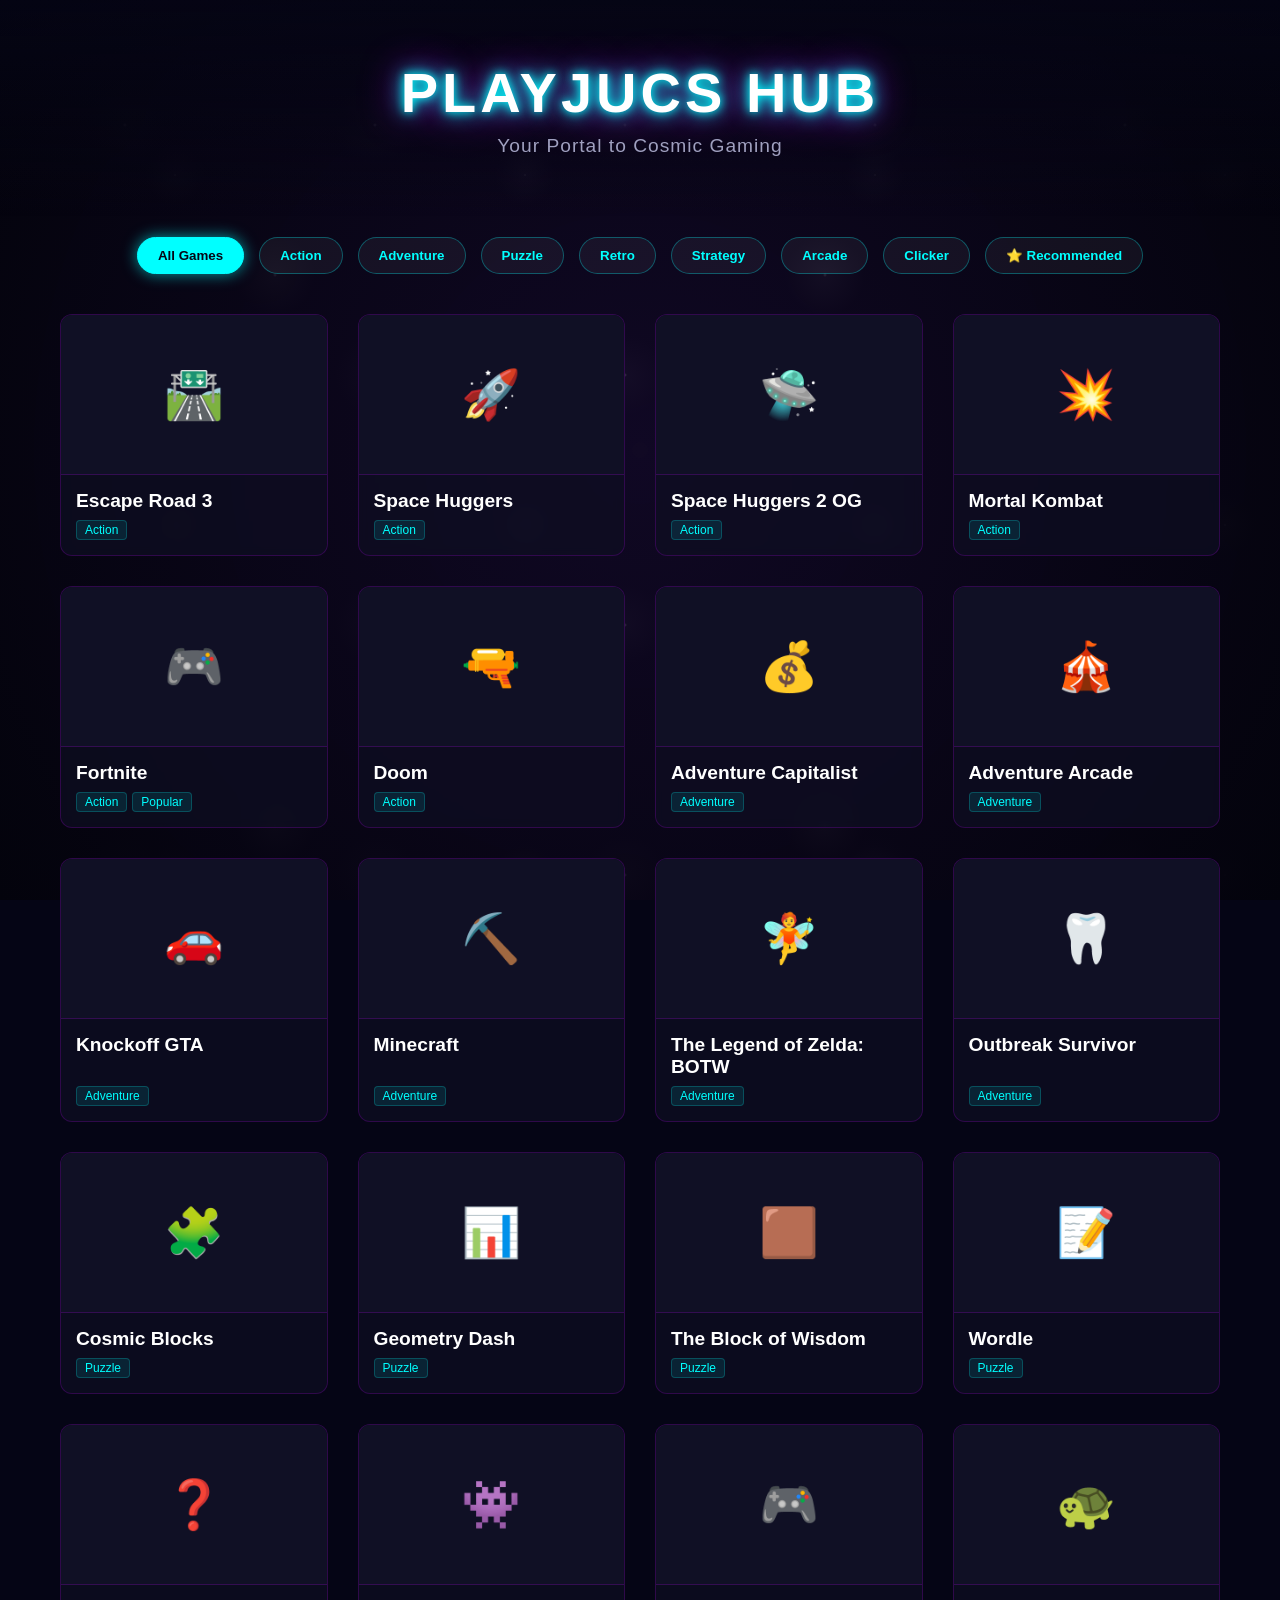
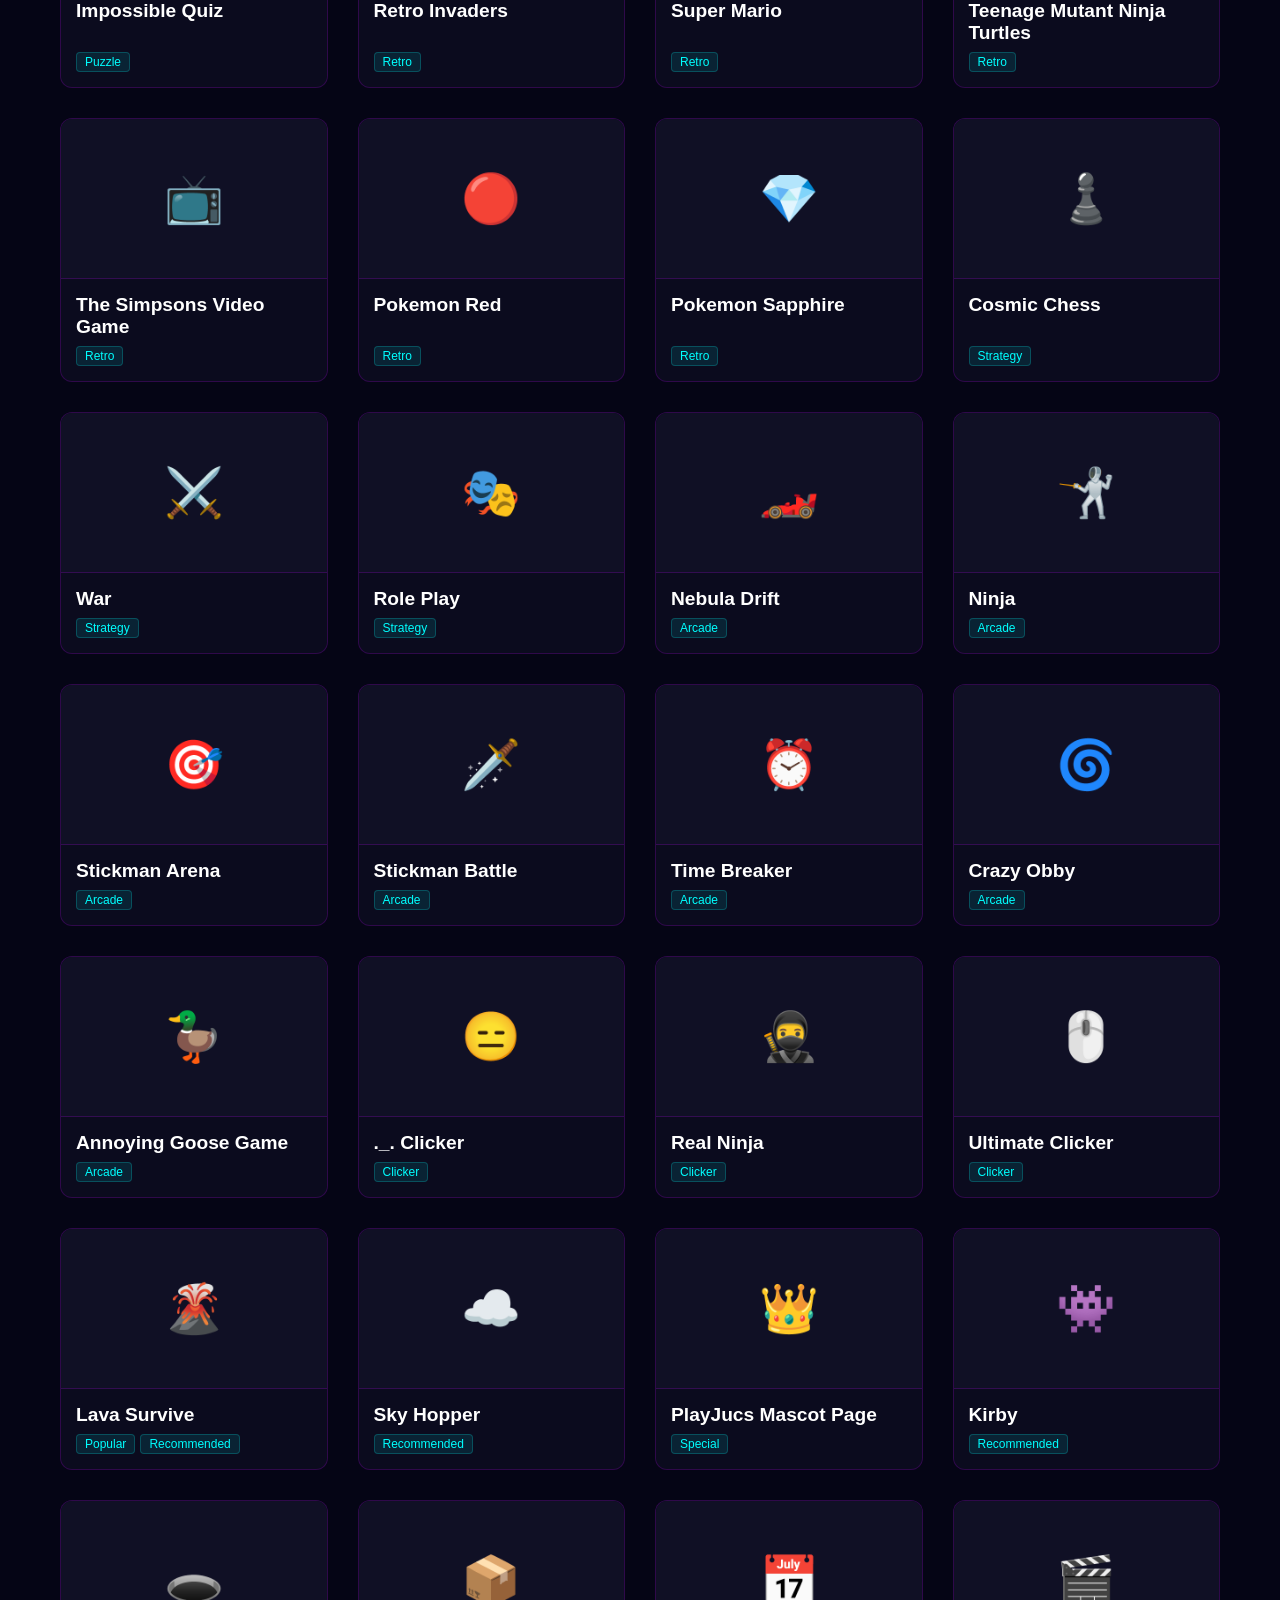
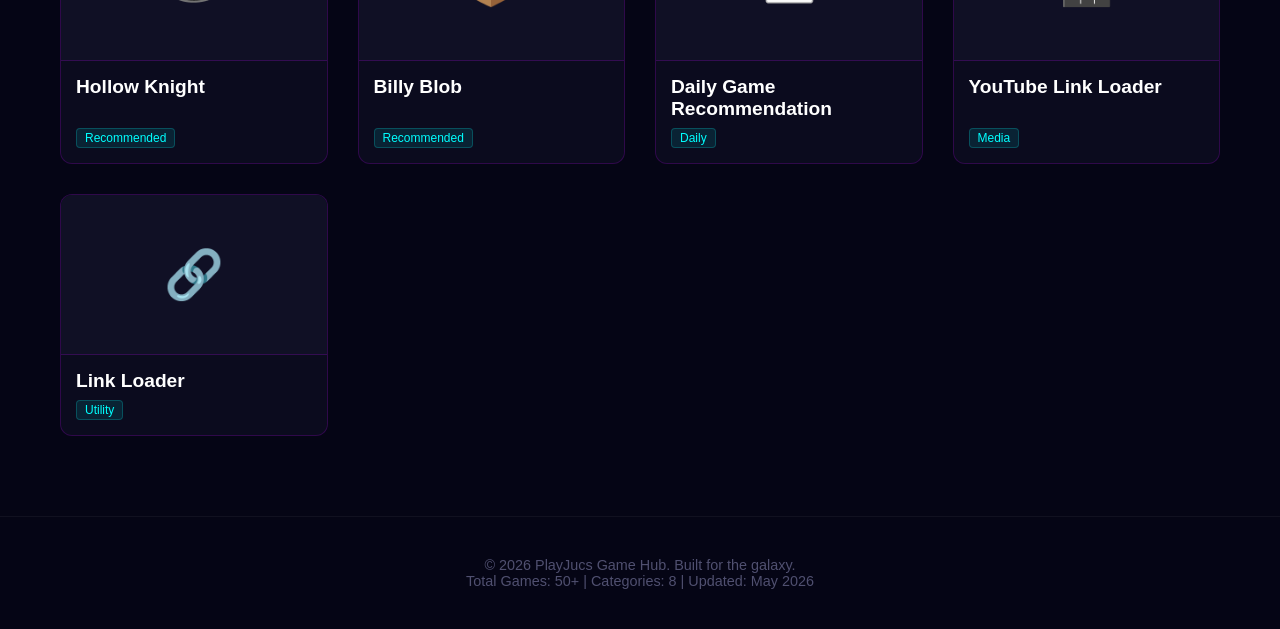
<file: index.html>
<!DOCTYPE html>
<html lang="en">
<head>
    <meta charset="UTF-8">
    <meta name="viewport" content="width=device-width, initial-scale=1.0">
    <title>PlayJucs Game Hub</title>
    <link rel="stylesheet" href="style.css">
</head>
<body>

    <div class="space-bg"></div>

    <header>
        <h1>PlayJucs Hub</h1>
        <p>Your Portal to Cosmic Gaming</p>
    </header>

    <div class="container">
        
        <div class="filter-bar">
            <button class="filter-btn active" data-filter="all">All Games</button>
            <button class="filter-btn" data-filter="action">Action</button>
            <button class="filter-btn" data-filter="adventure">Adventure</button>
            <button class="filter-btn" data-filter="puzzle">Puzzle</button>
            <button class="filter-btn" data-filter="retro">Retro</button>
            <button class="filter-btn" data-filter="strategy">Strategy</button>
            <button class="filter-btn" data-filter="arcade">Arcade</button>
            <button class="filter-btn" data-filter="clicker">Clicker</button>
            <button class="filter-btn" data-filter="recommended">⭐ Recommended</button>
        </div>

        <main class="games-grid" id="gamesGrid">
            
            <!-- ACTION GAMES -->
            <a href="#" class="game-card" data-category="action">
                <div class="game-thumb">🛣️</div>
                <div class="game-info">
                    <div class="game-title">Escape Road 3</div>
                    <div class="game-tags">
                        <span class="tag">Action</span>
                    </div>
                </div>
            </a>

            <a href="#" class="game-card" data-category="action">
                <div class="game-thumb">🚀</div>
                <div class="game-info">
                    <div class="game-title">Space Huggers</div>
                    <div class="game-tags">
                        <span class="tag">Action</span>
                    </div>
                </div>
            </a>

            <a href="#" class="game-card" data-category="action">
                <div class="game-thumb">🛸</div>
                <div class="game-info">
                    <div class="game-title">Space Huggers 2 OG</div>
                    <div class="game-tags">
                        <span class="tag">Action</span>
                    </div>
                </div>
            </a>

            <a href="#" class="game-card" data-category="action">
                <div class="game-thumb">💥</div>
                <div class="game-info">
                    <div class="game-title">Mortal Kombat</div>
                    <div class="game-tags">
                        <span class="tag">Action</span>
                    </div>
                </div>
            </a>

            <a href="#" class="game-card" data-category="action">
                <div class="game-thumb">🎮</div>
                <div class="game-info">
                    <div class="game-title">Fortnite</div>
                    <div class="game-tags">
                        <span class="tag">Action</span>
                        <span class="tag">Popular</span>
                    </div>
                </div>
            </a>

            <a href="#" class="game-card" data-category="action">
                <div class="game-thumb">🔫</div>
                <div class="game-info">
                    <div class="game-title">Doom</div>
                    <div class="game-tags">
                        <span class="tag">Action</span>
                    </div>
                </div>
            </a>

            <!-- ADVENTURE GAMES -->
            <a href="#" class="game-card" data-category="adventure">
                <div class="game-thumb">💰</div>
                <div class="game-info">
                    <div class="game-title">Adventure Capitalist</div>
                    <div class="game-tags">
                        <span class="tag">Adventure</span>
                    </div>
                </div>
            </a>

            <a href="#" class="game-card" data-category="adventure">
                <div class="game-thumb">🎪</div>
                <div class="game-info">
                    <div class="game-title">Adventure Arcade</div>
                    <div class="game-tags">
                        <span class="tag">Adventure</span>
                    </div>
                </div>
            </a>

            <a href="#" class="game-card" data-category="adventure">
                <div class="game-thumb">🚗</div>
                <div class="game-info">
                    <div class="game-title">Knockoff GTA</div>
                    <div class="game-tags">
                        <span class="tag">Adventure</span>
                    </div>
                </div>
            </a>

            <a href="#" class="game-card" data-category="adventure">
                <div class="game-thumb">⛏️</div>
                <div class="game-info">
                    <div class="game-title">Minecraft</div>
                    <div class="game-tags">
                        <span class="tag">Adventure</span>
                    </div>
                </div>
            </a>

            <a href="#" class="game-card" data-category="adventure">
                <div class="game-thumb">🧚</div>
                <div class="game-info">
                    <div class="game-title">The Legend of Zelda: BOTW</div>
                    <div class="game-tags">
                        <span class="tag">Adventure</span>
                    </div>
                </div>
            </a>

            <a href="#" class="game-card" data-category="adventure">
                <div class="game-thumb">🦷</div>
                <div class="game-info">
                    <div class="game-title">Outbreak Survivor</div>
                    <div class="game-tags">
                        <span class="tag">Adventure</span>
                    </div>
                </div>
            </a>

            <!-- PUZZLE GAMES -->
            <a href="#" class="game-card" data-category="puzzle">
                <div class="game-thumb">🧩</div>
                <div class="game-info">
                    <div class="game-title">Cosmic Blocks</div>
                    <div class="game-tags">
                        <span class="tag">Puzzle</span>
                    </div>
                </div>
            </a>

            <a href="#" class="game-card" data-category="puzzle">
                <div class="game-thumb">📊</div>
                <div class="game-info">
                    <div class="game-title">Geometry Dash</div>
                    <div class="game-tags">
                        <span class="tag">Puzzle</span>
                    </div>
                </div>
            </a>

            <a href="#" class="game-card" data-category="puzzle">
                <div class="game-thumb">🟫</div>
                <div class="game-info">
                    <div class="game-title">The Block of Wisdom</div>
                    <div class="game-tags">
                        <span class="tag">Puzzle</span>
                    </div>
                </div>
            </a>

            <a href="#" class="game-card" data-category="puzzle">
                <div class="game-thumb">📝</div>
                <div class="game-info">
                    <div class="game-title">Wordle</div>
                    <div class="game-tags">
                        <span class="tag">Puzzle</span>
                    </div>
                </div>
            </a>

            <a href="#" class="game-card" data-category="puzzle">
                <div class="game-thumb">❓</div>
                <div class="game-info">
                    <div class="game-title">Impossible Quiz</div>
                    <div class="game-tags">
                        <span class="tag">Puzzle</span>
                    </div>
                </div>
            </a>

            <!-- RETRO GAMES -->
            <a href="#" class="game-card" data-category="retro">
                <div class="game-thumb">👾</div>
                <div class="game-info">
                    <div class="game-title">Retro Invaders</div>
                    <div class="game-tags">
                        <span class="tag">Retro</span>
                    </div>
                </div>
            </a>

            <a href="#" class="game-card" data-category="retro">
                <div class="game-thumb">🎮</div>
                <div class="game-info">
                    <div class="game-title">Super Mario</div>
                    <div class="game-tags">
                        <span class="tag">Retro</span>
                    </div>
                </div>
            </a>

            <a href="#" class="game-card" data-category="retro">
                <div class="game-thumb">🐢</div>
                <div class="game-info">
                    <div class="game-title">Teenage Mutant Ninja Turtles</div>
                    <div class="game-tags">
                        <span class="tag">Retro</span>
                    </div>
                </div>
            </a>

            <a href="#" class="game-card" data-category="retro">
                <div class="game-thumb">📺</div>
                <div class="game-info">
                    <div class="game-title">The Simpsons Video Game</div>
                    <div class="game-tags">
                        <span class="tag">Retro</span>
                    </div>
                </div>
            </a>

            <a href="#" class="game-card" data-category="retro">
                <div class="game-thumb">🔴</div>
                <div class="game-info">
                    <div class="game-title">Pokemon Red</div>
                    <div class="game-tags">
                        <span class="tag">Retro</span>
                    </div>
                </div>
            </a>

            <a href="#" class="game-card" data-category="retro">
                <div class="game-thumb">💎</div>
                <div class="game-info">
                    <div class="game-title">Pokemon Sapphire</div>
                    <div class="game-tags">
                        <span class="tag">Retro</span>
                    </div>
                </div>
            </a>

            <!-- STRATEGY GAMES -->
            <a href="#" class="game-card" data-category="strategy">
                <div class="game-thumb">♟️</div>
                <div class="game-info">
                    <div class="game-title">Cosmic Chess</div>
                    <div class="game-tags">
                        <span class="tag">Strategy</span>
                    </div>
                </div>
            </a>

            <a href="#" class="game-card" data-category="strategy">
                <div class="game-thumb">⚔️</div>
                <div class="game-info">
                    <div class="game-title">War</div>
                    <div class="game-tags">
                        <span class="tag">Strategy</span>
                    </div>
                </div>
            </a>

            <a href="#" class="game-card" data-category="strategy">
                <div class="game-thumb">🎭</div>
                <div class="game-info">
                    <div class="game-title">Role Play</div>
                    <div class="game-tags">
                        <span class="tag">Strategy</span>
                    </div>
                </div>
            </a>

            <!-- ARCADE GAMES -->
            <a href="#" class="game-card" data-category="arcade">
                <div class="game-thumb">🏎️</div>
                <div class="game-info">
                    <div class="game-title">Nebula Drift</div>
                    <div class="game-tags">
                        <span class="tag">Arcade</span>
                    </div>
                </div>
            </a>

            <a href="#" class="game-card" data-category="arcade">
                <div class="game-thumb">🤺</div>
                <div class="game-info">
                    <div class="game-title">Ninja</div>
                    <div class="game-tags">
                        <span class="tag">Arcade</span>
                    </div>
                </div>
            </a>

            <a href="#" class="game-card" data-category="arcade">
                <div class="game-thumb">🎯</div>
                <div class="game-info">
                    <div class="game-title">Stickman Arena</div>
                    <div class="game-tags">
                        <span class="tag">Arcade</span>
                    </div>
                </div>
            </a>

            <a href="#" class="game-card" data-category="arcade">
                <div class="game-thumb">🗡️</div>
                <div class="game-info">
                    <div class="game-title">Stickman Battle</div>
                    <div class="game-tags">
                        <span class="tag">Arcade</span>
                    </div>
                </div>
            </a>

            <a href="#" class="game-card" data-category="arcade">
                <div class="game-thumb">⏰</div>
                <div class="game-info">
                    <div class="game-title">Time Breaker</div>
                    <div class="game-tags">
                        <span class="tag">Arcade</span>
                    </div>
                </div>
            </a>

            <a href="#" class="game-card" data-category="arcade">
                <div class="game-thumb">🌀</div>
                <div class="game-info">
                    <div class="game-title">Crazy Obby</div>
                    <div class="game-tags">
                        <span class="tag">Arcade</span>
                    </div>
                </div>
            </a>

            <a href="#" class="game-card" data-category="arcade">
                <div class="game-thumb">🦆</div>
                <div class="game-info">
                    <div class="game-title">Annoying Goose Game</div>
                    <div class="game-tags">
                        <span class="tag">Arcade</span>
                    </div>
                </div>
            </a>

            <!-- CLICKER GAMES -->
            <a href="#" class="game-card" data-category="clicker">
                <div class="game-thumb">😑</div>
                <div class="game-info">
                    <div class="game-title">._. Clicker</div>
                    <div class="game-tags">
                        <span class="tag">Clicker</span>
                    </div>
                </div>
            </a>

            <a href="#" class="game-card" data-category="clicker">
                <div class="game-thumb">🥷</div>
                <div class="game-info">
                    <div class="game-title">Real Ninja</div>
                    <div class="game-tags">
                        <span class="tag">Clicker</span>
                    </div>
                </div>
            </a>

            <a href="#" class="game-card" data-category="clicker">
                <div class="game-thumb">🖱️</div>
                <div class="game-info">
                    <div class="game-title">Ultimate Clicker</div>
                    <div class="game-tags">
                        <span class="tag">Clicker</span>
                    </div>
                </div>
            </a>

            <!-- RECOMMENDED GAMES -->
            <a href="#" class="game-card" data-category="recommended">
                <div class="game-thumb">🌋</div>
                <div class="game-info">
                    <div class="game-title">Lava Survive</div>
                    <div class="game-tags">
                        <span class="tag">Popular</span>
                        <span class="tag">Recommended</span>
                    </div>
                </div>
            </a>

            <a href="#" class="game-card" data-category="recommended">
                <div class="game-thumb">☁️</div>
                <div class="game-info">
                    <div class="game-title">Sky Hopper</div>
                    <div class="game-tags">
                        <span class="tag">Recommended</span>
                    </div>
                </div>
            </a>

            <a href="#" class="game-card" data-category="recommended">
                <div class="game-thumb">👑</div>
                <div class="game-info">
                    <div class="game-title">PlayJucs Mascot Page</div>
                    <div class="game-tags">
                        <span class="tag">Special</span>
                    </div>
                </div>
            </a>

            <a href="#" class="game-card" data-category="recommended">
                <div class="game-thumb">👾</div>
                <div class="game-info">
                    <div class="game-title">Kirby</div>
                    <div class="game-tags">
                        <span class="tag">Recommended</span>
                    </div>
                </div>
            </a>

            <a href="#" class="game-card" data-category="recommended">
                <div class="game-thumb">🕳️</div>
                <div class="game-info">
                    <div class="game-title">Hollow Knight</div>
                    <div class="game-tags">
                        <span class="tag">Recommended</span>
                    </div>
                </div>
            </a>

            <a href="#" class="game-card" data-category="recommended">
                <div class="game-thumb">📦</div>
                <div class="game-info">
                    <div class="game-title">Billy Blob</div>
                    <div class="game-tags">
                        <span class="tag">Recommended</span>
                    </div>
                </div>
            </a>

            <!-- SPECIAL SECTIONS -->
            <a href="#" class="game-card" data-category="arcade">
                <div class="game-thumb">📅</div>
                <div class="game-info">
                    <div class="game-title">Daily Game Recommendation</div>
                    <div class="game-tags">
                        <span class="tag">Daily</span>
                    </div>
                </div>
            </a>

            <a href="#" class="game-card" data-category="arcade">
                <div class="game-thumb">🎬</div>
                <div class="game-info">
                    <div class="game-title">YouTube Link Loader</div>
                    <div class="game-tags">
                        <span class="tag">Media</span>
                    </div>
                </div>
            </a>

            <a href="#" class="game-card" data-category="arcade">
                <div class="game-thumb">🔗</div>
                <div class="game-info">
                    <div class="game-title">Link Loader</div>
                    <div class="game-tags">
                        <span class="tag">Utility</span>
                    </div>
                </div>
            </a>

        </main>
    </div>

    <footer>
        <p>&copy; 2026 PlayJucs Game Hub. Built for the galaxy.</p>
        <p>Total Games: 50+ | Categories: 8 | Updated: May 2026</p>
    </footer>

    <script src="script.js"></script>
</body>
</html>
</file>
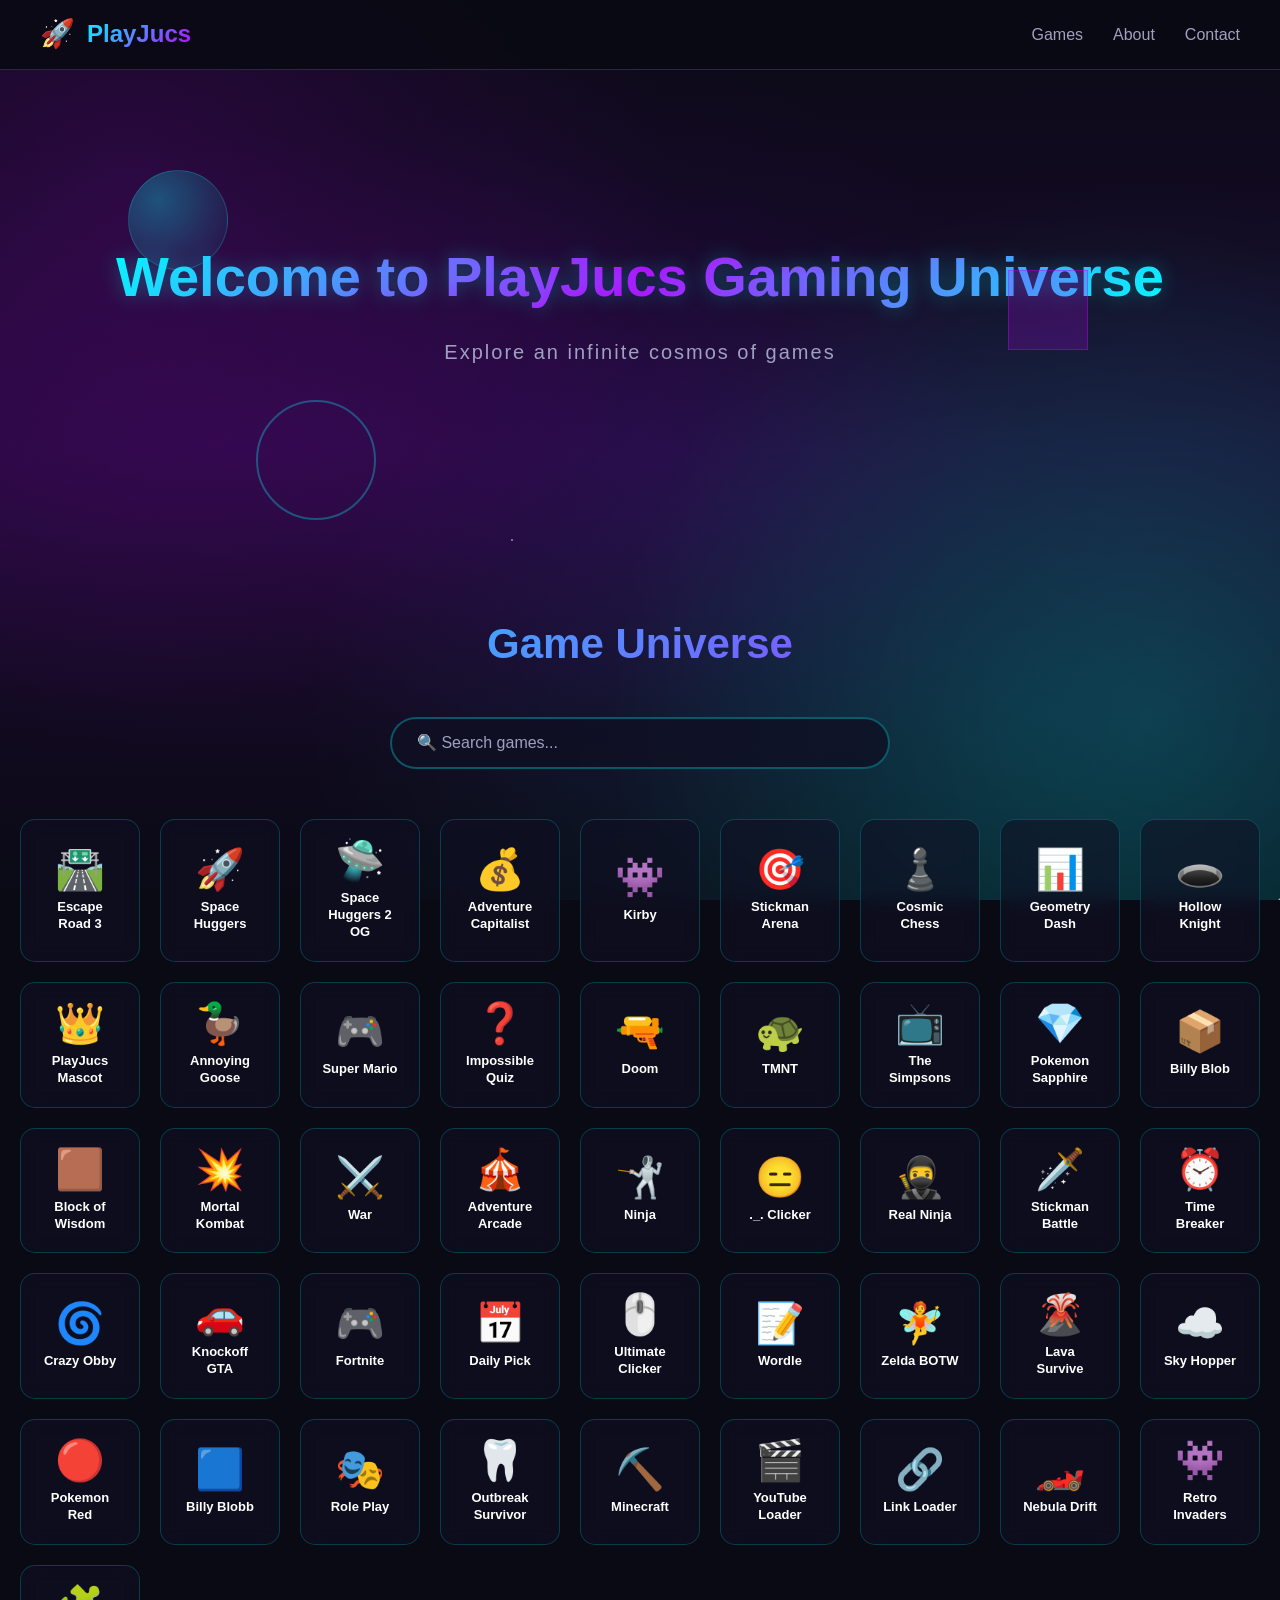
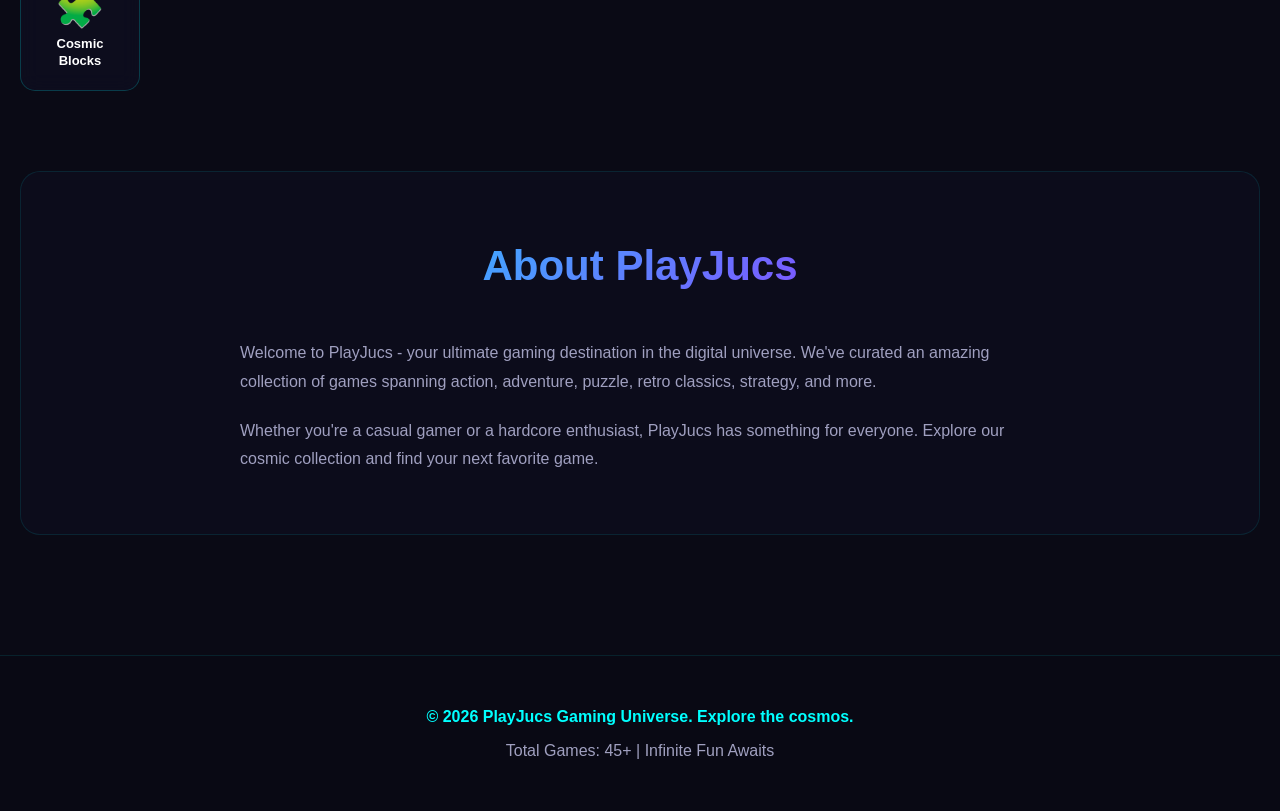
<file: modern.html>
<!DOCTYPE html>
<html lang="en">
<head>
    <meta charset="UTF-8">
    <meta name="viewport" content="width=device-width, initial-scale=1.0">
    <title>PlayJucs - Gaming Universe</title>
    <link rel="stylesheet" href="modern-style.css">
</head>
<body>

    <div class="universe-bg">
        <div class="stars"></div>
        <div class="planets"></div>
        <div class="nebula"></div>
    </div>

    <nav class="navbar">
        <div class="nav-content">
            <div class="logo">
                <span class="logo-icon">🚀</span>
                <h1>PlayJucs</h1>
            </div>
            <div class="nav-links">
                <a href="#games" class="nav-link">Games</a>
                <a href="#about" class="nav-link">About</a>
                <a href="#contact" class="nav-link">Contact</a>
            </div>
        </div>
    </nav>

    <header class="hero">
        <div class="hero-content">
            <h2 class="hero-title">Welcome to PlayJucs Gaming Universe</h2>
            <p class="hero-subtitle">Explore an infinite cosmos of games</p>
            <div class="floating-objects">
                <div class="floating-sphere"></div>
                <div class="floating-cube"></div>
                <div class="floating-ring"></div>
            </div>
        </div>
    </header>

    <main class="container">
        
        <section id="games" class="games-section">
            <h2 class="section-title">Game Universe</h2>
            <div class="search-container">
                <input type="text" id="searchBox" class="search-input" placeholder="🔍 Search games...">
            </div>

            <div class="games-showcase">
                
                <!-- Game Links Grid -->
                <a href="#" class="game-link" data-game="Escape Road 3">
                    <div class="game-link-icon">🛣️</div>
                    <span>Escape Road 3</span>
                </a>

                <a href="#" class="game-link" data-game="Space Huggers">
                    <div class="game-link-icon">🚀</div>
                    <span>Space Huggers</span>
                </a>

                <a href="#" class="game-link" data-game="Space Huggers 2 OG">
                    <div class="game-link-icon">🛸</div>
                    <span>Space Huggers 2 OG</span>
                </a>

                <a href="#" class="game-link" data-game="Adventure Capitalist">
                    <div class="game-link-icon">💰</div>
                    <span>Adventure Capitalist</span>
                </a>

                <a href="#" class="game-link" data-game="Kirby">
                    <div class="game-link-icon">👾</div>
                    <span>Kirby</span>
                </a>

                <a href="#" class="game-link" data-game="Stickman Arena">
                    <div class="game-link-icon">🎯</div>
                    <span>Stickman Arena</span>
                </a>

                <a href="#" class="game-link" data-game="Chess">
                    <div class="game-link-icon">♟️</div>
                    <span>Cosmic Chess</span>
                </a>

                <a href="#" class="game-link" data-game="Geometry Dash">
                    <div class="game-link-icon">📊</div>
                    <span>Geometry Dash</span>
                </a>

                <a href="#" class="game-link" data-game="Hollow Knight">
                    <div class="game-link-icon">🕳️</div>
                    <span>Hollow Knight</span>
                </a>

                <a href="#" class="game-link" data-game="PlayJucs Mascot">
                    <div class="game-link-icon">👑</div>
                    <span>PlayJucs Mascot</span>
                </a>

                <a href="#" class="game-link" data-game="Annoying Goose Game">
                    <div class="game-link-icon">🦆</div>
                    <span>Annoying Goose</span>
                </a>

                <a href="#" class="game-link" data-game="Super Mario">
                    <div class="game-link-icon">🎮</div>
                    <span>Super Mario</span>
                </a>

                <a href="#" class="game-link" data-game="Impossible Quiz">
                    <div class="game-link-icon">❓</div>
                    <span>Impossible Quiz</span>
                </a>

                <a href="#" class="game-link" data-game="Doom">
                    <div class="game-link-icon">🔫</div>
                    <span>Doom</span>
                </a>

                <a href="#" class="game-link" data-game="TMNT">
                    <div class="game-link-icon">🐢</div>
                    <span>TMNT</span>
                </a>

                <a href="#" class="game-link" data-game="Simpsons">
                    <div class="game-link-icon">📺</div>
                    <span>The Simpsons</span>
                </a>

                <a href="#" class="game-link" data-game="Pokemon Sapphire">
                    <div class="game-link-icon">💎</div>
                    <span>Pokemon Sapphire</span>
                </a>

                <a href="#" class="game-link" data-game="Billy Blob">
                    <div class="game-link-icon">📦</div>
                    <span>Billy Blob</span>
                </a>

                <a href="#" class="game-link" data-game="The Block of Wisdom">
                    <div class="game-link-icon">🟫</div>
                    <span>Block of Wisdom</span>
                </a>

                <a href="#" class="game-link" data-game="Mortal Kombat">
                    <div class="game-link-icon">💥</div>
                    <span>Mortal Kombat</span>
                </a>

                <a href="#" class="game-link" data-game="War">
                    <div class="game-link-icon">⚔️</div>
                    <span>War</span>
                </a>

                <a href="#" class="game-link" data-game="Adventure Arcade">
                    <div class="game-link-icon">🎪</div>
                    <span>Adventure Arcade</span>
                </a>

                <a href="#" class="game-link" data-game="Ninja">
                    <div class="game-link-icon">🤺</div>
                    <span>Ninja</span>
                </a>

                <a href="#" class="game-link" data-game="._. Clicker">
                    <div class="game-link-icon">😑</div>
                    <span>._. Clicker</span>
                </a>

                <a href="#" class="game-link" data-game="Real Ninja">
                    <div class="game-link-icon">🥷</div>
                    <span>Real Ninja</span>
                </a>

                <a href="#" class="game-link" data-game="Stickman Battle">
                    <div class="game-link-icon">🗡️</div>
                    <span>Stickman Battle</span>
                </a>

                <a href="#" class="game-link" data-game="Time Breaker">
                    <div class="game-link-icon">⏰</div>
                    <span>Time Breaker</span>
                </a>

                <a href="#" class="game-link" data-game="Crazy Obby">
                    <div class="game-link-icon">🌀</div>
                    <span>Crazy Obby</span>
                </a>

                <a href="#" class="game-link" data-game="Knockoff GTA">
                    <div class="game-link-icon">🚗</div>
                    <span>Knockoff GTA</span>
                </a>

                <a href="#" class="game-link" data-game="Fortnite">
                    <div class="game-link-icon">🎮</div>
                    <span>Fortnite</span>
                </a>

                <a href="#" class="game-link" data-game="Daily Recommendation">
                    <div class="game-link-icon">📅</div>
                    <span>Daily Pick</span>
                </a>

                <a href="#" class="game-link" data-game="Ultimate Clicker">
                    <div class="game-link-icon">🖱️</div>
                    <span>Ultimate Clicker</span>
                </a>

                <a href="#" class="game-link" data-game="Wordle">
                    <div class="game-link-icon">📝</div>
                    <span>Wordle</span>
                </a>

                <a href="#" class="game-link" data-game="Zelda BOTW">
                    <div class="game-link-icon">🧚</div>
                    <span>Zelda BOTW</span>
                </a>

                <a href="#" class="game-link" data-game="Lava Survive">
                    <div class="game-link-icon">🌋</div>
                    <span>Lava Survive</span>
                </a>

                <a href="#" class="game-link" data-game="Sky Hopper">
                    <div class="game-link-icon">☁️</div>
                    <span>Sky Hopper</span>
                </a>

                <a href="#" class="game-link" data-game="Pokemon Red">
                    <div class="game-link-icon">🔴</div>
                    <span>Pokemon Red</span>
                </a>

                <a href="#" class="game-link" data-game="Billy Blobb">
                    <div class="game-link-icon">🟦</div>
                    <span>Billy Blobb</span>
                </a>

                <a href="#" class="game-link" data-game="Role Play">
                    <div class="game-link-icon">🎭</div>
                    <span>Role Play</span>
                </a>

                <a href="#" class="game-link" data-game="Outbreak Survivor">
                    <div class="game-link-icon">🦷</div>
                    <span>Outbreak Survivor</span>
                </a>

                <a href="#" class="game-link" data-game="Minecraft">
                    <div class="game-link-icon">⛏️</div>
                    <span>Minecraft</span>
                </a>

                <a href="#" class="game-link" data-game="YouTube Loader">
                    <div class="game-link-icon">🎬</div>
                    <span>YouTube Loader</span>
                </a>

                <a href="#" class="game-link" data-game="Link Loader">
                    <div class="game-link-icon">🔗</div>
                    <span>Link Loader</span>
                </a>

                <a href="#" class="game-link" data-game="Nebula Drift">
                    <div class="game-link-icon">🏎️</div>
                    <span>Nebula Drift</span>
                </a>

                <a href="#" class="game-link" data-game="Retro Invaders">
                    <div class="game-link-icon">👾</div>
                    <span>Retro Invaders</span>
                </a>

                <a href="#" class="game-link" data-game="Cosmic Blocks">
                    <div class="game-link-icon">🧩</div>
                    <span>Cosmic Blocks</span>
                </a>

            </div>

            <div id="noResults" class="no-results">
                <p>No games found. Try a different search! 🚀</p>
            </div>

        </section>

        <section id="about" class="about-section">
            <h2 class="section-title">About PlayJucs</h2>
            <div class="about-content">
                <div class="about-text">
                    <p>Welcome to PlayJucs - your ultimate gaming destination in the digital universe. We've curated an amazing collection of games spanning action, adventure, puzzle, retro classics, strategy, and more.</p>
                    <p>Whether you're a casual gamer or a hardcore enthusiast, PlayJucs has something for everyone. Explore our cosmic collection and find your next favorite game.</p>
                </div>
            </div>
        </section>

    </main>

    <footer class="footer">
        <div class="footer-content">
            <p>&copy; 2026 PlayJucs Gaming Universe. Explore the cosmos.</p>
            <p>Total Games: 45+ | Infinite Fun Awaits</p>
        </div>
    </footer>

    <script src="modern-script.js"></script>
</body>
</html>
</file>
<file: style.css>
/* Reset and Base Styles */
* {
    margin: 0;
    padding: 0;
    box-sizing: border-box;
    font-family: 'Segoe UI', Roboto, Helvetica, Arial, sans-serif;
}

body {
    background-color: #050515;
    color: #ffffff;
    overflow-x: hidden;
    position: relative;
    min-height: 100vh;
}

/* Galactic Background Animation */
.space-bg {
    position: fixed;
    top: 0;
    left: 0;
    width: 100%;
    height: 100%;
    z-index: -1;
    background: 
        radial-gradient(circle at 50% 50%, rgba(20, 10, 40, 0.8), #03030c),
        radial-gradient(white, rgba(255,255,255,.2) 2px, transparent 40px),
        radial-gradient(white, rgba(255,255,255,.15) 1px, transparent 30px),
        radial-gradient(white, rgba(255,255,255,.1) 2px, transparent 40px);
    background-size: 100% 100%, 550px 550px, 350px 350px, 250px 250px;
    background-repeat: repeat;
    animation: spaceFly 120s linear infinite;
}

@keyframes spaceFly {
    from { background-position: 0 0, 0 0, 0 0, 0 0; }
    to { background-position: 0 0, 550px 1100px, -350px 700px, 500px -500px; }
}

/* Header / Hero Section */
header {
    text-align: center;
    padding: 60px 20px;
    background: linear-gradient(to bottom, rgba(5, 5, 21, 0.8), transparent);
}

header h1 {
    font-size: 3.5rem;
    text-transform: uppercase;
    letter-spacing: 4px;
    color: #ffffff;
    text-shadow: 0 0 10px #00ffff, 0 0 20px #00ffff, 0 0 40px #bd00ff;
    margin-bottom: 10px;
}

header p {
    font-size: 1.2rem;
    color: #a0a0c0;
    letter-spacing: 1px;
}

/* Main Layout Container */
.container {
    max-width: 1200px;
    margin: 0 auto;
    padding: 20px;
}

/* Category Filter Bar */
.filter-bar {
    display: flex;
    justify-content: center;
    gap: 15px;
    margin-bottom: 40px;
    flex-wrap: wrap;
}

.filter-btn {
    background: rgba(255, 255, 255, 0.05);
    border: 1px solid rgba(0, 255, 255, 0.3);
    color: #00ffff;
    padding: 10px 20px;
    border-radius: 20px;
    cursor: pointer;
    font-weight: 600;
    transition: all 0.3s ease;
}

.filter-btn:hover, .filter-btn.active {
    background: #00ffff;
    color: #050515;
    box-shadow: 0 0 15px rgba(0, 255, 255, 0.6);
    border-color: #00ffff;
}

/* Games Grid */
.games-grid {
    display: grid;
    grid-template-columns: repeat(auto-fill, minmax(250px, 1fr));
    gap: 30px;
}

/* Game Card Styles */
.game-card {
    background: rgba(15, 15, 35, 0.7);
    border: 1px solid rgba(189, 0, 255, 0.2);
    border-radius: 12px;
    overflow: hidden;
    backdrop-filter: blur(5px);
    transition: all 0.3s cubic-bezier(0.25, 0.8, 0.25, 1);
    display: flex;
    flex-direction: column;
    text-decoration: none;
    color: inherit;
    opacity: 1;
}

.game-card:hover {
    transform: translateY(-8px);
    border-color: #bd00ff;
    box-shadow: 0 0 20px rgba(189, 0, 255, 0.4), inset 0 0 10px rgba(189, 0, 255, 0.2);
}

.game-card.hidden {
    display: none;
}

.game-thumb {
    width: 100%;
    height: 160px;
    background-color: #101025;
    background-size: cover;
    background-position: center;
    border-bottom: 1px solid rgba(189, 0, 255, 0.2);
    display: flex;
    align-items: center;
    justify-content: center;
    font-size: 3rem;
}

.game-info {
    padding: 15px;
    flex-grow: 1;
    display: flex;
    flex-direction: column;
    justify-content: space-between;
}

.game-title {
    font-size: 1.2rem;
    font-weight: bold;
    margin-bottom: 8px;
    color: #ffffff;
}

.game-tags {
    display: flex;
    gap: 5px;
}

.tag {
    font-size: 0.75rem;
    background: rgba(0, 255, 255, 0.1);
    color: #00ffff;
    padding: 2px 8px;
    border-radius: 4px;
    border: 1px solid rgba(0, 255, 255, 0.2);
}

/* Footer */
footer {
    text-align: center;
    padding: 40px 20px;
    color: #505070;
    font-size: 0.9rem;
    margin-top: 60px;
    border-top: 1px solid rgba(255, 255, 255, 0.05);
}

/* Responsive Design */
@media (max-width: 768px) {
    header h1 {
        font-size: 2.5rem;
        letter-spacing: 2px;
    }

    header p {
        font-size: 1rem;
    }

    .games-grid {
        grid-template-columns: repeat(auto-fill, minmax(200px, 1fr));
        gap: 20px;
    }

    .filter-bar {
        gap: 10px;
    }

    .filter-btn {
        padding: 8px 16px;
        font-size: 0.9rem;
    }
}

@media (max-width: 480px) {
    header {
        padding: 40px 15px;
    }

    header h1 {
        font-size: 2rem;
        letter-spacing: 2px;
    }

    .container {
        padding: 15px;
    }

    .games-grid {
        grid-template-columns: 1fr;
        gap: 15px;
    }

    .filter-bar {
        flex-direction: column;
        gap: 8px;
    }

    .filter-btn {
        width: 100%;
    }
}
</file>
<file: modern-style.css>
/* ===== MODERN GALACTIC DESIGN ===== */

* {
    margin: 0;
    padding: 0;
    box-sizing: border-box;
}

:root {
    --primary: #00ffff;
    --secondary: #bd00ff;
    --dark-bg: #0a0a15;
    --card-bg: rgba(15, 15, 35, 0.6);
    --text-light: #ffffff;
    --text-dim: #a0a0c0;
}

html {
    scroll-behavior: smooth;
}

body {
    font-family: 'Segoe UI', Roboto, 'Helvetica Neue', sans-serif;
    background: var(--dark-bg);
    color: var(--text-light);
    overflow-x: hidden;
    line-height: 1.6;
}

/* ===== BACKGROUND EFFECTS ===== */
.universe-bg {
    position: fixed;
    top: 0;
    left: 0;
    width: 100%;
    height: 100%;
    z-index: -2;
    background: radial-gradient(ellipse at 20% 50%, rgba(189, 0, 255, 0.1) 0%, transparent 50%),
                radial-gradient(ellipse at 80% 80%, rgba(0, 255, 255, 0.1) 0%, transparent 50%),
                linear-gradient(180deg, #0a0a15 0%, #1a0a2e 50%, #0a0a15 100%);
}

.stars {
    position: absolute;
    width: 100%;
    height: 100%;
    background-image: 
        radial-gradient(1px 1px at 20% 30%, white, rgba(255,255,255,.2) 1px, transparent 1px),
        radial-gradient(1px 1px at 60% 70%, white, rgba(255,255,255,.15) 1px, transparent 1px),
        radial-gradient(2px 2px at 50% 50%, white, rgba(255,255,255,.1) 2px, transparent 2px),
        radial-gradient(1px 1px at 80% 10%, white, rgba(255,255,255,.2) 1px, transparent 1px),
        radial-gradient(2px 2px at 10% 90%, white, rgba(255,255,255,.2) 2px, transparent 2px),
        radial-gradient(1px 1px at 40% 80%, white, rgba(255,255,255,.1) 1px, transparent 1px),
        radial-gradient(1px 1px at 90% 10%, white, rgba(255,255,255,.2) 1px, transparent 1px);
    background-repeat: repeat;
    background-size: 200% 200%;
    animation: twinkleStar 15s ease-in-out infinite;
}

@keyframes twinkleStar {
    0%, 100% { opacity: 0.5; }
    50% { opacity: 1; }
}

.planets {
    position: absolute;
    width: 100%;
    height: 100%;
    overflow: hidden;
}

.nebula {
    position: absolute;
    width: 100%;
    height: 100%;
    background: 
        radial-gradient(circle at 10% 20%, rgba(189, 0, 255, 0.15) 0%, transparent 40%),
        radial-gradient(circle at 90% 80%, rgba(0, 255, 255, 0.15) 0%, transparent 40%),
        radial-gradient(circle at 50% 50%, rgba(100, 0, 200, 0.1) 0%, transparent 50%);
    animation: nebulaPulse 20s ease-in-out infinite;
}

@keyframes nebulaPulse {
    0%, 100% { opacity: 0.3; }
    50% { opacity: 0.6; }
}

/* ===== NAVBAR ===== */
.navbar {
    position: fixed;
    top: 0;
    width: 100%;
    height: 70px;
    background: rgba(10, 10, 21, 0.95);
    backdrop-filter: blur(10px);
    border-bottom: 1px solid rgba(0, 255, 255, 0.2);
    z-index: 1000;
    display: flex;
    align-items: center;
}

.nav-content {
    max-width: 1400px;
    width: 100%;
    margin: 0 auto;
    padding: 0 40px;
    display: flex;
    justify-content: space-between;
    align-items: center;
}

.logo {
    display: flex;
    align-items: center;
    gap: 12px;
    cursor: pointer;
    transition: transform 0.3s ease;
}

.logo:hover {
    transform: scale(1.05);
}

.logo-icon {
    font-size: 28px;
    animation: float 3s ease-in-out infinite;
}

@keyframes float {
    0%, 100% { transform: translateY(0px); }
    50% { transform: translateY(-8px); }
}

.logo h1 {
    font-size: 24px;
    font-weight: 700;
    background: linear-gradient(135deg, var(--primary), var(--secondary));
    -webkit-background-clip: text;
    -webkit-text-fill-color: transparent;
    background-clip: text;
}

.nav-links {
    display: flex;
    gap: 30px;
}

.nav-link {
    color: var(--text-dim);
    text-decoration: none;
    font-weight: 500;
    transition: all 0.3s ease;
    position: relative;
}

.nav-link:hover {
    color: var(--primary);
}

.nav-link::after {
    content: '';
    position: absolute;
    bottom: -5px;
    left: 0;
    width: 0;
    height: 2px;
    background: var(--primary);
    transition: width 0.3s ease;
}

.nav-link:hover::after {
    width: 100%;
}

/* ===== HERO SECTION ===== */
.hero {
    margin-top: 70px;
    height: 500px;
    display: flex;
    align-items: center;
    justify-content: center;
    position: relative;
    overflow: hidden;
}

.hero-content {
    text-align: center;
    z-index: 10;
}

.hero-title {
    font-size: 56px;
    font-weight: 800;
    margin-bottom: 15px;
    background: linear-gradient(135deg, var(--primary), var(--secondary), var(--primary));
    -webkit-background-clip: text;
    -webkit-text-fill-color: transparent;
    background-clip: text;
    text-shadow: 0 0 20px rgba(0, 255, 255, 0.3);
    animation: titlePulse 3s ease-in-out infinite;
}

@keyframes titlePulse {
    0%, 100% { opacity: 1; transform: scale(1); }
    50% { opacity: 0.8; }
}

.hero-subtitle {
    font-size: 20px;
    color: var(--text-dim);
    margin-bottom: 40px;
    letter-spacing: 2px;
}

.floating-objects {
    position: absolute;
    width: 100%;
    height: 100%;
    top: 0;
    left: 0;
    pointer-events: none;
}

.floating-sphere {
    position: absolute;
    width: 100px;
    height: 100px;
    background: radial-gradient(circle at 30% 30%, rgba(0, 255, 255, 0.3), transparent);
    border: 1px solid rgba(0, 255, 255, 0.2);
    border-radius: 50%;
    top: 20%;
    left: 10%;
    animation: floatOrbit 8s linear infinite;
}

.floating-cube {
    position: absolute;
    width: 80px;
    height: 80px;
    background: rgba(189, 0, 255, 0.2);
    border: 1px solid rgba(189, 0, 255, 0.4);
    top: 40%;
    right: 15%;
    animation: rotateCube 10s linear infinite;
}

.floating-ring {
    position: absolute;
    width: 120px;
    height: 120px;
    border: 2px solid rgba(0, 255, 255, 0.3);
    border-radius: 50%;
    bottom: 10%;
    left: 20%;
    animation: spinRing 15s linear infinite;
}

@keyframes floatOrbit {
    0% { transform: translate(0, 0) rotate(0deg); }
    100% { transform: translate(50px, -50px) rotate(360deg); }
}

@keyframes rotateCube {
    0% { transform: rotateX(0deg) rotateY(0deg); }
    100% { transform: rotateX(360deg) rotateY(360deg); }
}

@keyframes spinRing {
    0% { transform: rotate(0deg); }
    100% { transform: rotate(360deg); }
}

/* ===== CONTAINER ===== */
.container {
    max-width: 1400px;
    margin: 0 auto;
    padding: 40px 20px;
}

/* ===== GAMES SECTION ===== */
.games-section {
    margin-bottom: 80px;
}

.section-title {
    font-size: 42px;
    font-weight: 800;
    margin-bottom: 40px;
    text-align: center;
    background: linear-gradient(135deg, var(--primary), var(--secondary));
    -webkit-background-clip: text;
    -webkit-text-fill-color: transparent;
    background-clip: text;
}

.search-container {
    display: flex;
    justify-content: center;
    margin-bottom: 50px;
}

.search-input {
    width: 100%;
    max-width: 500px;
    padding: 15px 25px;
    background: rgba(15, 15, 35, 0.8);
    border: 2px solid rgba(0, 255, 255, 0.3);
    border-radius: 50px;
    color: var(--text-light);
    font-size: 16px;
    transition: all 0.3s ease;
}

.search-input:focus {
    outline: none;
    border-color: var(--primary);
    box-shadow: 0 0 20px rgba(0, 255, 255, 0.3);
    background: rgba(15, 15, 35, 0.95);
}

.search-input::placeholder {
    color: var(--text-dim);
}

.games-showcase {
    display: grid;
    grid-template-columns: repeat(auto-fill, minmax(120px, 1fr));
    gap: 20px;
    margin-bottom: 40px;
}

.game-link {
    display: flex;
    flex-direction: column;
    align-items: center;
    justify-content: center;
    gap: 10px;
    padding: 20px;
    background: var(--card-bg);
    border: 1.5px solid rgba(0, 255, 255, 0.2);
    border-radius: 15px;
    text-decoration: none;
    color: var(--text-light);
    cursor: pointer;
    transition: all 0.3s cubic-bezier(0.25, 0.8, 0.25, 1);
    backdrop-filter: blur(10px);
    position: relative;
    overflow: hidden;
}

.game-link::before {
    content: '';
    position: absolute;
    top: 0;
    left: -100%;
    width: 100%;
    height: 100%;
    background: linear-gradient(90deg, transparent, rgba(0, 255, 255, 0.2), transparent);
    transition: left 0.5s ease;
}

.game-link:hover::before {
    left: 100%;
}

.game-link:hover {
    border-color: var(--primary);
    box-shadow: 0 0 30px rgba(0, 255, 255, 0.5),
                inset 0 0 20px rgba(0, 255, 255, 0.1);
    transform: translateY(-10px) scale(1.05);
    background: rgba(0, 255, 255, 0.05);
}

.game-link-icon {
    font-size: 40px;
    line-height: 1;
    transition: transform 0.3s ease;
}

.game-link:hover .game-link-icon {
    transform: scale(1.2) rotateZ(-10deg);
}

.game-link span {
    font-size: 13px;
    font-weight: 600;
    text-align: center;
    line-height: 1.3;
}

.game-link.hidden {
    display: none;
}

.no-results {
    text-align: center;
    padding: 60px 20px;
    color: var(--text-dim);
    font-size: 18px;
    display: none;
}

.no-results p {
    font-size: 20px;
}

/* ===== ABOUT SECTION ===== */
.about-section {
    background: rgba(15, 15, 35, 0.5);
    padding: 60px 40px;
    border-radius: 20px;
    border: 1px solid rgba(0, 255, 255, 0.1);
    margin-bottom: 80px;
}

.about-content {
    max-width: 800px;
    margin: 0 auto;
}

.about-text p {
    margin-bottom: 20px;
    font-size: 16px;
    line-height: 1.8;
    color: var(--text-dim);
}

.about-text p:last-child {
    margin-bottom: 0;
}

/* ===== FOOTER ===== */
.footer {
    background: rgba(10, 10, 21, 0.95);
    border-top: 1px solid rgba(0, 255, 255, 0.1);
    padding: 40px 20px;
    text-align: center;
    color: var(--text-dim);
}

.footer-content p {
    margin: 8px 0;
}

.footer-content p:first-child {
    font-weight: 600;
    color: var(--primary);
}

/* ===== RESPONSIVE DESIGN ===== */
@media (max-width: 768px) {
    .nav-links {
        gap: 15px;
    }

    .logo h1 {
        font-size: 18px;
    }

    .hero-title {
        font-size: 36px;
    }

    .hero-subtitle {
        font-size: 16px;
    }

    .section-title {
        font-size: 32px;
    }

    .games-showcase {
        grid-template-columns: repeat(auto-fill, minmax(100px, 1fr));
        gap: 15px;
    }

    .game-link {
        padding: 15px;
    }

    .game-link-icon {
        font-size: 32px;
    }

    .game-link span {
        font-size: 12px;
    }

    .search-input {
        max-width: 100%;
    }

    .floating-objects {
        opacity: 0.5;
    }
}

@media (max-width: 480px) {
    .nav-content {
        padding: 0 15px;
    }

    .nav-links {
        gap: 10px;
        font-size: 12px;
    }

    .logo h1 {
        display: none;
    }

    .hero-title {
        font-size: 28px;
    }

    .hero-subtitle {
        font-size: 14px;
        margin-bottom: 20px;
    }

    .section-title {
        font-size: 24px;
        margin-bottom: 20px;
    }

    .games-showcase {
        grid-template-columns: repeat(auto-fill, minmax(90px, 1fr));
        gap: 12px;
    }

    .game-link {
        padding: 12px;
    }

    .game-link-icon {
        font-size: 28px;
    }

    .game-link span {
        font-size: 11px;
    }

    .about-section {
        padding: 30px 20px;
    }

    .floating-objects {
        display: none;
    }
}
</file>
